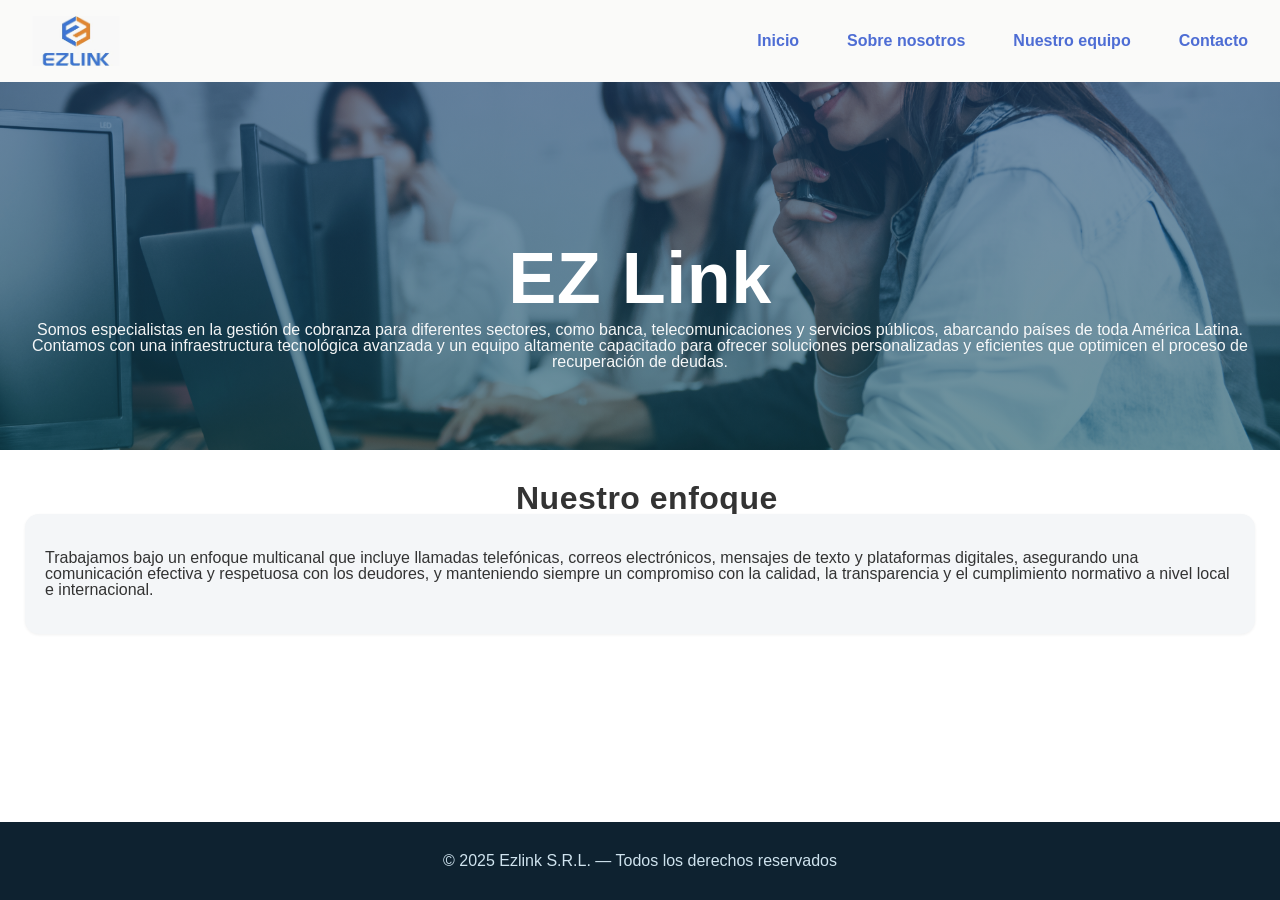
<file: index.html>
<!DOCTYPE html>
<html lang="es">
<head>
  <meta charset="UTF-8">
  <meta name="viewport" content="width=device-width, initial-scale=1.0">
  <title>Empresa - Inicio</title>
  <link rel="stylesheet" href="styles.css">
</head>
<body>
  <header class="hed" id="hed">
    
    <nav class="navbar">
      <div class="navbarlogo">
      <img src="img/ezlink.jpeg" href="index.html">
    </div>      <button class="menu-toggle" aria-label="Abrir menú">☰</button>
      <ul class="nav-links">
        <li><a href="index.html" class="active">Inicio</a></li>
        <li><a href="about.html">Sobre nosotros</a></li>
        <li><a href="team.html">Nuestro equipo</a></li>
        <li><a href="contact.html">Contacto</a></li>
      </ul>
    </nav>
    
    <div class="hed-content">
      <h1>EZ Link </h1>
      <p>Somos especialistas en la gestión de cobranza para diferentes sectores, como banca, telecomunicaciones y servicios públicos, abarcando países de toda América Latina. Contamos con una infraestructura tecnológica avanzada y un equipo altamente capacitado para ofrecer soluciones personalizadas y eficientes que optimicen el proceso de recuperación de deudas.</p>
    </div>
  </header>

  <main class="container">
    <section id="hed">
      <h2>Nuestro enfoque</h2>
      <div class="services">
        <div class="service">
          <p>Trabajamos bajo un enfoque multicanal que incluye llamadas telefónicas, correos electrónicos, mensajes de texto y plataformas digitales, asegurando una comunicación efectiva y respetuosa con los deudores, y manteniendo siempre un compromiso con la calidad, la transparencia y el cumplimiento normativo a nivel local e internacional.</p>
        </div>
              </div>
                    <div class="services">


    </section>
  </main>

  <footer>
    <p>&copy; 2025 Ezlink S.R.L. — Todos los derechos reservados</p>
  </footer>
<script src="script.js"></script>
  <script>
    document.querySelectorAll('.navbar').forEach(nav=>{
      const t=nav.querySelector('.menu-toggle');
      const links=nav.querySelector('.nav-links');
      t.addEventListener('click', ()=> links.classList.toggle('open'));
    });
  </script>
</body>
</html>
</file>
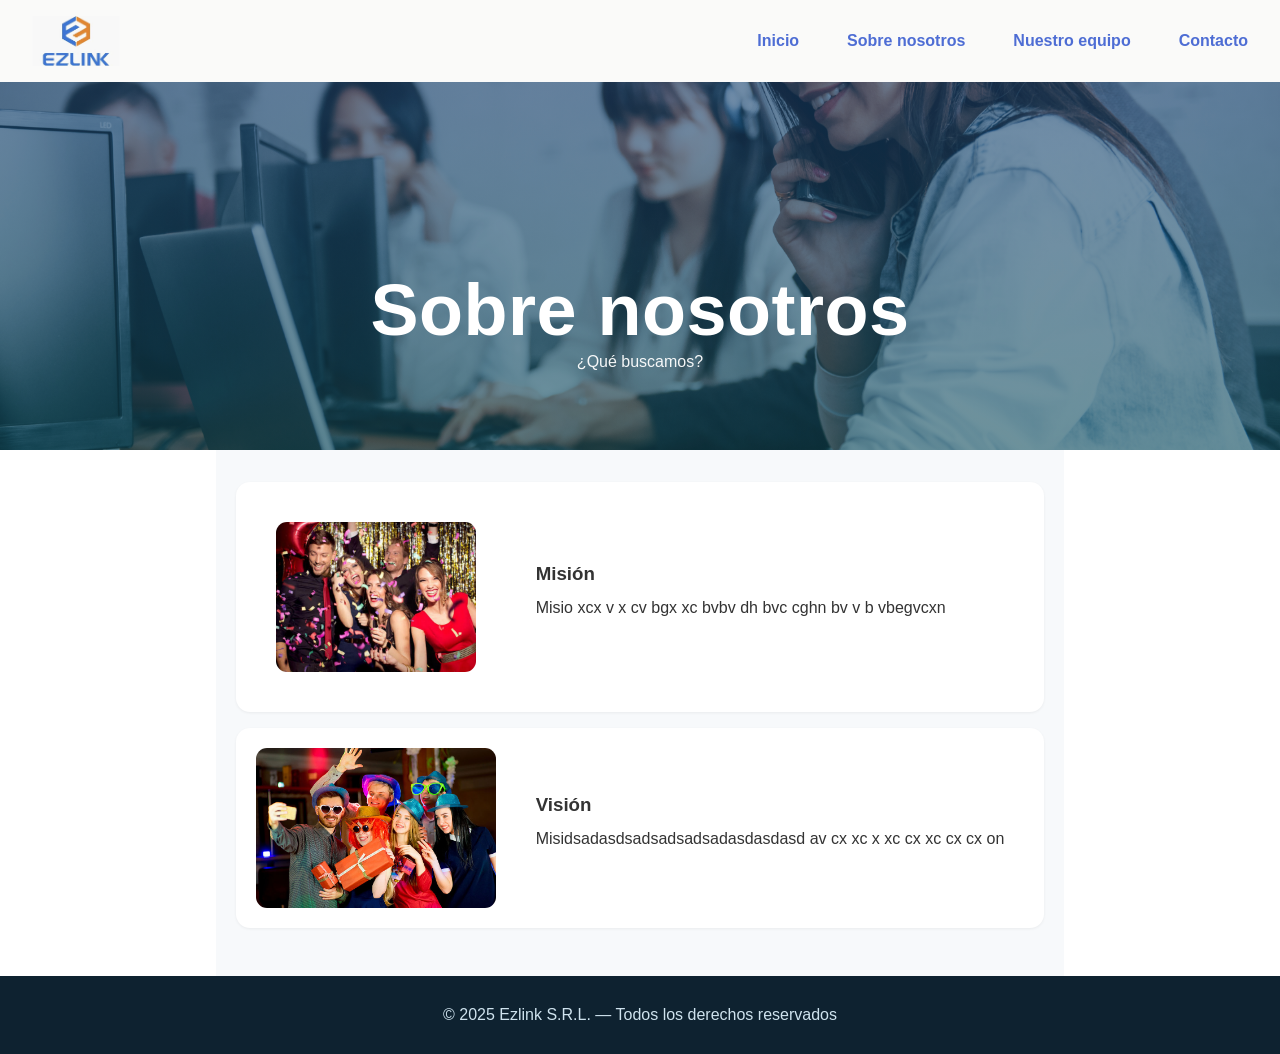
<file: about.html>
<!DOCTYPE html>
<html lang="es">
<head>
  <meta charset="UTF-8">
  <meta name="viewport" content="width=device-width, initial-scale=1.0">
  <title>Sobre nosotros</title>
  <link rel="stylesheet" href="styles.css">
</head>
<body>
  <header class="hed">
    
    <nav class="navbar">
<div class="navbarlogo">
      <img src="img/ezlink.jpeg" href="index.html">
    </div>      <button class="menu-toggle" aria-label="Abrir menú">☰</button>
      <ul class="nav-links">
        <li><a href="index.html">Inicio</a></li>
        <li><a href="about.html" class="active">Sobre nosotros</a></li>
        <li><a href="team.html">Nuestro equipo</a></li>
        <li><a href="contact.html">Contacto</a></li>
      </ul>
    </nav>
    
    <div class="hed-content">
      <h1>Sobre nosotros</h1>
      <p>¿Qué buscamos?</p>
    </div>
  </header>

  <main class="container team-section">
    <section class="member">
      <div>
      <img src="img/fiesta1.jpg" >
      </div>
      <div>
        <h3>Misión</h3>
        <p>Misio xcx v x  cv bgx xc bvbv dh bvc cghn  bv v b vbegvcxn</p>
      </div>
    </section>
    <section class="member">
      <img src="img/fiesta2.jpg" >
      <div>
        <h3>Visión</h3>
                <p>Misidsadasdsadsadsadsadasdasdasd  av cx xc x xc cx xc cx cx on</p>

      </div>
    </section>

  </main>

  <footer>
    <p>&copy; 2025 Ezlink S.R.L. — Todos los derechos reservados</p>
  </footer>

  <script>

    
    document.querySelectorAll('.navbar').forEach(nav=>{
      const t=nav.querySelector('.menu-toggle');
      const links=nav.querySelector('.nav-links');
      t.addEventListener('click', ()=> links.classList.toggle('open'));
    });
  </script>
</body>
</html>
</file>
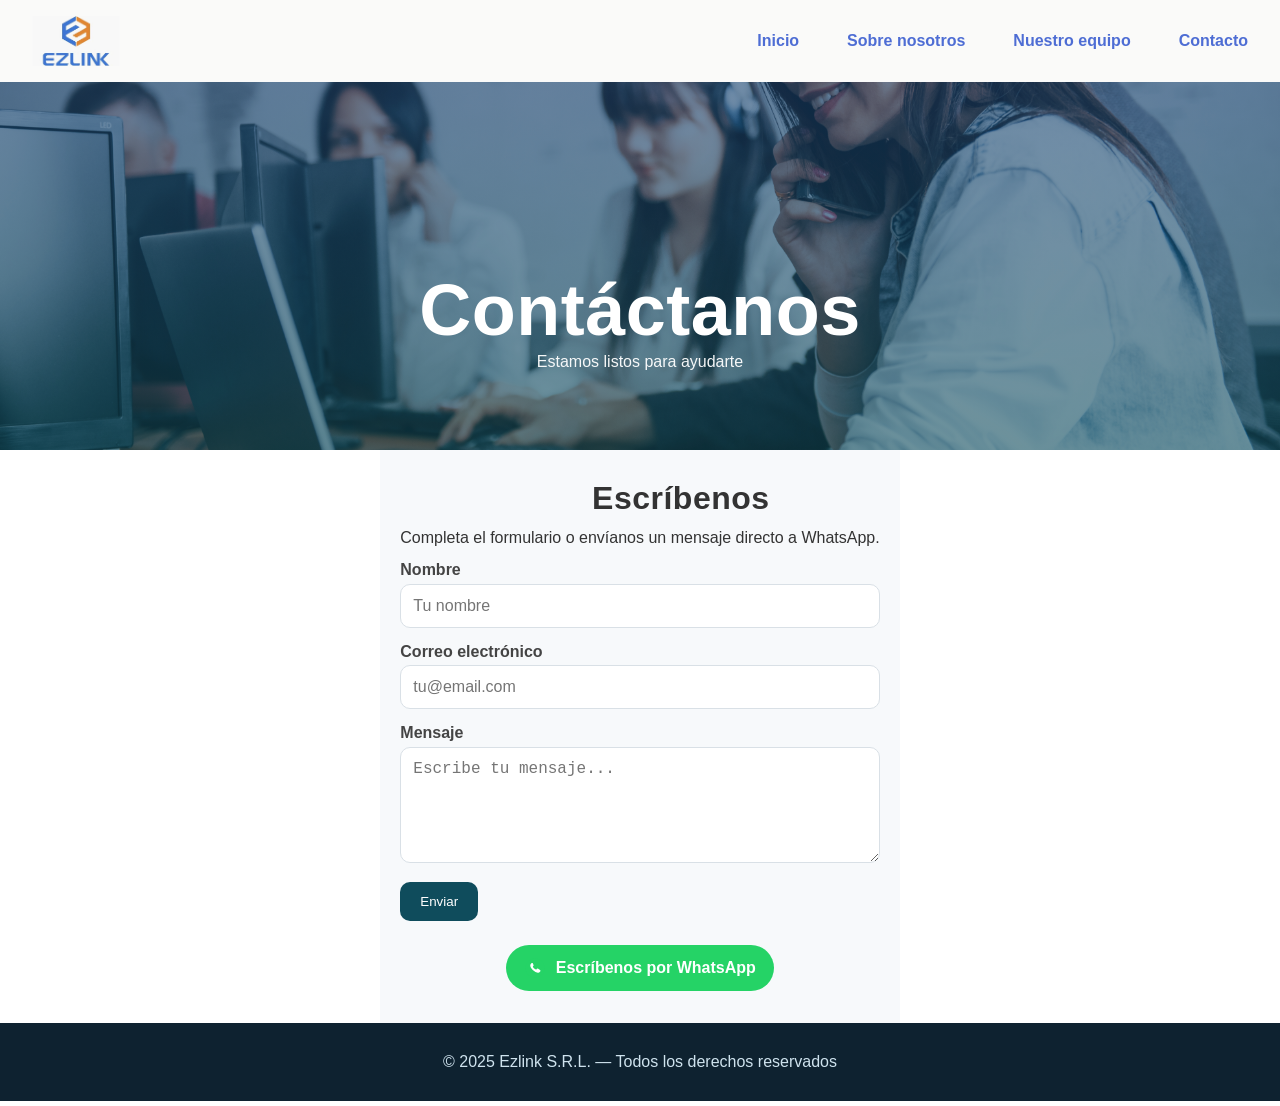
<file: contact.html>
<!DOCTYPE html>
<html lang="es">
<head>
  <meta charset="UTF-8">
  <meta name="viewport" content="width=device-width, initial-scale=1.0">
  <title>Contacto</title>
  <link rel="stylesheet" href="styles.css">
</head>
<body>
  <header class="hed">
    
    <nav class="navbar">
<div class="navbarlogo">
      <img src="img/ezlink.jpeg" href="index.html">
    </div>      <button class="menu-toggle" aria-label="Abrir menú">☰</button>
      <ul class="nav-links">
        <li><a href="index.html">Inicio</a></li>
        <li><a href="about.html">Sobre nosotros</a></li>
        <li><a href="team.html">Nuestro equipo</a></li>
        <li><a href="contact.html" class="active">Contacto</a></li>
      </ul>
    </nav>
    
    <div class="hed-content">
      <h1>Contáctanos</h1>
      <p>Estamos listos para ayudarte</p>
    </div>
  </header>

  <main class="container contacto">
    <div class="container-narrow" style="padding:0">
      <h2>Escríbenos</h2>
      <p>Completa el formulario o envíanos un mensaje directo a WhatsApp.</p>
<form id="contact-form" class="contact-form">
  <div class="form-group">
    <label for="nombre">Nombre</label>
    <input type="text" name="name" placeholder="Tu nombre" required>
  </div>
  <div class="form-group">
    <label for="email">Correo electrónico</label>
    <input type="email" name="email" placeholder="tu@email.com" required>
  </div>
  <div class="form-group">
    <label for="mensaje">Mensaje</label>
    <textarea name="message" rows="5" placeholder="Escribe tu mensaje..." required></textarea>
  </div>
  <button class="btn btn-primary" type="submit">Enviar</button>
</form>
<p id="status"></p>
      
      <div class="whatsapp" style="text-align:center;margin-top:.5rem">
        <a href="https://wa.me/59170000000?text=Hola%20quiero%20m%C3%A1s%20informaci%C3%B3n" target="_blank" rel="noopener">
          <img src="img/whatsapp.svg" alt="WhatsApp">
          Escríbenos por WhatsApp
        </a>
      </div>
    </div>
  </main>

  <footer>
    <p>&copy; 2025 Ezlink S.R.L. — Todos los derechos reservados</p>
  </footer>

  <script src="scriptC.js"></script>

  <script>
    document.querySelectorAll('.navbar').forEach(nav=>{
      const t=nav.querySelector('.menu-toggle');
      const links=nav.querySelector('.nav-links');
      t.addEventListener('click', ()=> links.classList.toggle('open'));
    });
  </script>
</body>
</html>
</file>
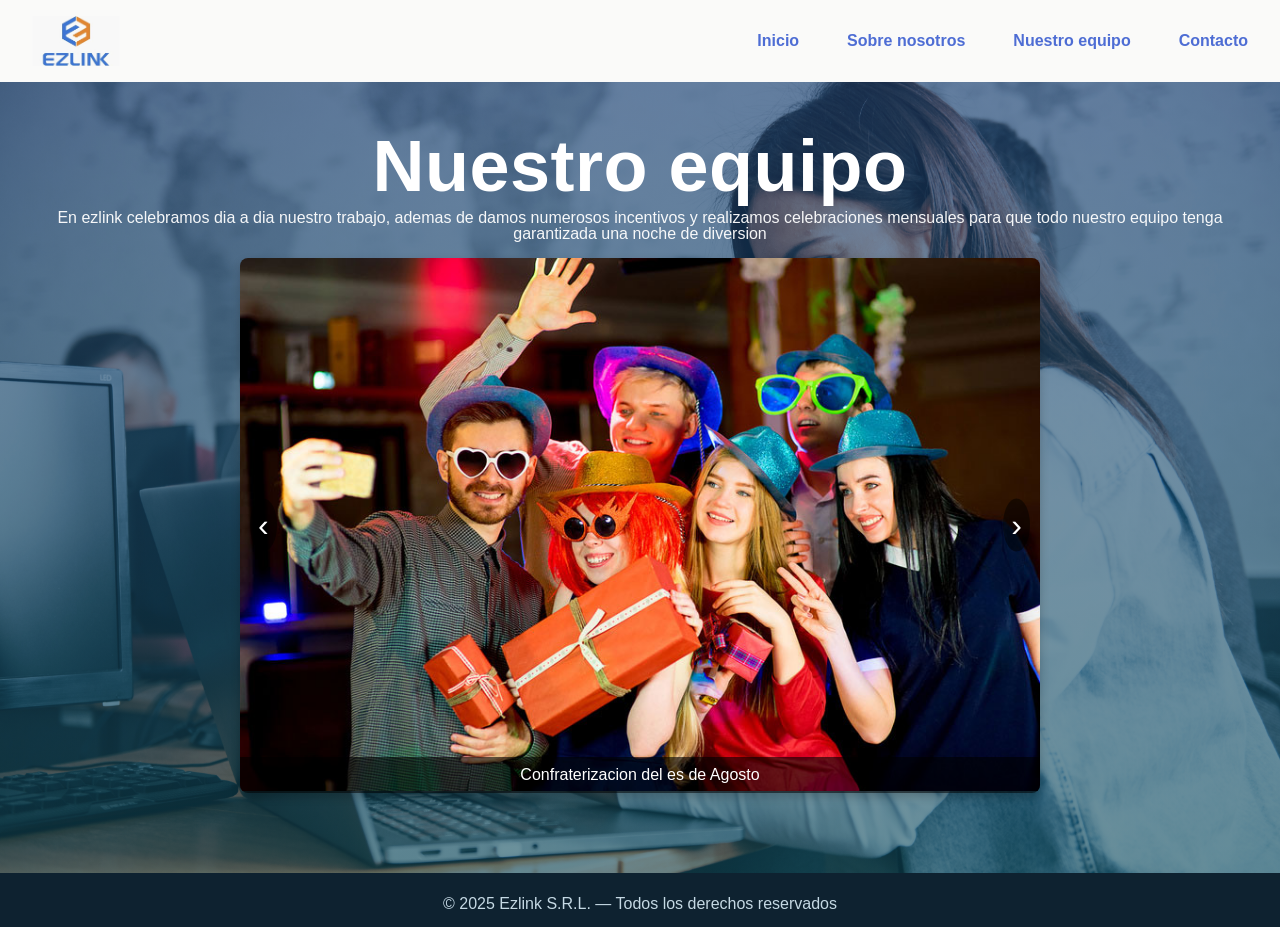
<file: team.html>
<!DOCTYPE html>
<html lang="es">
<head>
  <meta charset="UTF-8">
  <meta name="viewport" content="width=device-width, initial-scale=1.0">
  <title>Nuestrso equipo</title>
  <link rel="stylesheet" href="styles.css">
</head>
<body class="hed">
  <header  id="MainHeader">
    
    <nav class="navbar">
      <div class="navbarlogo">
      <img src="img/ezlink.jpeg" href="index.html">
    </div>
      <button class="menu-toggle" aria-label="Abrir menú">☰</button>
      <ul class="nav-links">
        <li><a href="index.html">Inicio</a></li>
        <li><a href="about.html">Sobre nosotros</a></li>
        <li><a href="team.html" class="active">Nuestro equipo</a></li>
        <li><a href="contact.html">Contacto</a></li>
      </ul>
    </nav>
    
  </header>
<!--
  <main class="container team-section">
    <section class="member">
      <div>
      <img src="img/fiesta1.jpg" >
      </div>
      <div>
        <h3>Diego Alonso</h3>
        <small>Director</small>
        <p>Diego es el responsable de las decisiones importantes y dirige el equipo de profesionales. Eaque ipsa quae ab illo inventore veritatis et quasi architecto beatae vitae dicta sunt explicabo.</p>
      </div>
    </section>
    <section class="member">
      <img src="img/fiesta2.jpg" >
      <div>
        <h3>Álvaro Palacios</h3>
        <small>Director</small>
        <p>Con amplia experiencia en estrategia y operaciones, Álvaro lidera iniciativas clave para el crecimiento del negocio y la excelencia en el servicio al cliente.</p>
      </div>
    </section>
    <section class="member">
      <img src="img/fiesta3.jpg" >
      <div>
        <h3>María González</h3>
        <small>Gerente de Proyectos</small>
        <p>María coordina equipos multidisciplinarios para entregar proyectos a tiempo, con calidad y alineados a los objetivos de cada cliente.</p>
      </div>
    </section>
  </main>
-->
  <main>  
  <div class="hed">
        <div class="hed-content">
      <h1>Nuestro equipo</h1>  
      <p>En ezlink celebramos dia a dia nuestro trabajo, ademas de damos numerosos incentivos y realizamos celebraciones mensuales para que todo nuestro equipo tenga garantizada una noche de diversion</p>   <br>   
      <div class="carousel">
  <div class="carousel-track">
    <div class="slide">
      <img src="img/fiesta2.jpg" alt="Imagen 1">
      <div class="caption">Confraterizacion del es de Agosto</div>
    </div>
    <div class="slide">
      <img src="img/fiesta2.jpg" alt="Imagen 2">
      <div class="caption">Premiacion de agentes TOP</div>
    </div>
    <div class="slide">
      <img src="img/fiesta3.jpg" alt="Imagen 3">
      <div class="caption">Cena de fin de año</div>
    </div>
  </div>
  <button class="carousel-btn prev">‹</button>
  <button class="carousel-btn next">›</button>
</div>

    </div>    
    </div>
    
</main>

  <footer>
    <p>&copy; 2025 Ezlink S.R.L. — Todos los derechos reservados</p>
  </footer>
  <script src="script.js"></script>

  <script>
    document.querySelectorAll('.navbar').forEach(nav=>{
      const t=nav.querySelector('.menu-toggle');
      const links=nav.querySelector('.nav-links');
      t.addEventListener('click', ()=> links.classList.toggle('open'));
    });

    
  </script>


</body>
</html>
</file>
<file: styles.css>
:root{
  --primary:#0f4c5c;
  --primary-700:#0b3945;
  --light:#f7f9fb;
  --text:#333;
}
*{box-sizing:border-box}
html,body{
  margin:0;
  padding:0;
  height: 100%;
  display: flex;
  flex-direction: column;

}
main {
  flex: 1;
}
body{
  font-family: Arial, Helvetica, sans-serif;
  color: var(--text);
  background:#fff;
  line-height:1;
}

/* NAVBAR */
.navbar{
  position: relative;
  display:flex;
  align-items:center;
  justify-content:space-between;
  gap:1rem;
  padding: 1rem 2rem;
  background: rgb(250, 250, 249,1);
  color:#fff;
}
.navbar .logo{
  font-weight:700;
  text-decoration:none;
  color:#ce0101;
  letter-spacing:.3px;
}
.navbar .menu-toggle{
  display:none;
  font-size:1.5rem;
  background:transparent;
  color:#0d10c2;
  border:none;
  cursor:pointer;
}
.navbar .nav-links{
  list-style:none;
  display:flex;
  gap:3rem;
  margin:0;
  padding:0;
}
.navbar .nav-links a{
  color:#000000;
  text-decoration:none;
  opacity:.95;
  color:hsl(226, 62%, 55%);
   font-weight: bold;
}
.navbar .nav-links a:hover {
  color:#000000;
  text-decoration:none;
  opacity:.95;
  color:hsl(27, 62%, 55%);
   font-weight: bold;
}
.navbar .nav-links a:hover{opacity:1;text-decoration:underline}

.navbarlogo {
  width: 100px; 
  height: 50px; 
  border: 0px solid black; 
}   

.navbarlogo img {
  max-width: 100%;
  max-height: 100%;
  opacity:1;
  object-fit: cover; 
  display: block; /* Para eliminar espacio extra debajo de la imagen */
  
}

/* HEADER */
.hed{
  background: linear-gradient(rgba(29, 68, 119, 0.6), rgba(15,76,92,.6)),
              url('img/fondo.jpg') center/cover repeat;
  max-width: 100%;        
  max-height: 100%;
  min-height: 50vh;
  display:flex;
  flex-direction:column;
  justify-content:space-between;
  text-align:center;
  color:#fff;
  position: relative;
  overflow: hidden;
  transition: opacity 0.5s ease, height 0.5s ease;
}
.hed.hide {
  opacity: 0;
  height: 0;
}
.hed .hed-content{
  padding: 3rem 1rem 5rem;
}
.hed h1{
  margin:0;
  font-size: clamp(2rem, 6vw, 4.5rem);
  font-weight:800;
  letter-spacing:.5px;
}
.hed p{opacity:.95;margin:.5rem 0 0}


/* LAYOUT HELPERS */
.container{ margin:0 auto;padding:2rem 1.25rem;}
.container-narrow{max-width:800px;margin:0 auto;padding:2.5rem 1.25rem;width:100%;height:100%}
.container h2{  margin:0;
  font-size: clamp(2rem, 2vw, 4.5rem);
  font-weight:800;
  letter-spacing:.5px;
  padding-left: 40%;
}
/* SERVICES (home) */
.services{
  display:grid;
  grid-template-columns: repeat(2, minmax(0,1fr));
  gap:1.5rem;
  width:100%;
  padding-left:5px;
  padding-right:5px;
  padding-bottom: 2%;justify-content: center;display: flex;align-items: center;
}
.service{
  position:relative;
  background:#f4f6f8;
  padding:1.25rem;
  width:100%;
  border-radius:14px;
  box-shadow:0 1px 3px rgba(0,0,0,.06);
}
.service h3{margin-top:0}

/* TEAM */
.team-section{background:var(--light)}
.member{
  display:grid;
  grid-template-columns: 240px 1fr;
  gap:1.25rem;
  align-items:center;
  background:#fff;
  padding:1.25rem;
  border-radius:14px;
  box-shadow:0 1px 3px rgba(0,0,0,.06);
  margin-bottom:1rem;
  position: relative;
}
.member img{

  border-radius:11px;
  display:block;
      max-width: 100%;
  max-height: 100%;

}
.member h3{margin:.2rem 0 .2rem}
.member small{color:#666}
.member div{

  padding:1.25rem;
}
/* CONTACT */
.contacto{
  background:var(--light);
}
.contact-form{
  max-width:520px;
  margin:0 auto 1.5rem;
}
.form-group{margin-bottom:1rem}
.form-group label{display:block;margin-bottom:.35rem;font-weight:600;color:#444}
.form-group input,.form-group textarea{
  width:100%;
  padding:12px;
  border:1px solid #d9e0e6;
  border-radius:10px;
  font-size:1rem;
  outline:none;
  transition:border .2s ease;
}
.form-group input:focus,.form-group textarea:focus{border-color:var(--primary)}
.btn{
  display:inline-block;
  padding:12px 20px;
  border-radius:10px;
  border:none;
  text-decoration:none;
  cursor:pointer;
}
.btn-primary{background:var(--primary);color:#fff}
.btn-primary:hover{background:var(--primary-700)}
.whatsapp a{
  display:inline-flex;align-items:center;gap:.6rem;
  background:#25D366;color:#fff;
  padding:12px 18px;border-radius:999px;
  text-decoration:none;font-weight:700
}
.whatsapp img{width:22px;height:22px}

/* FOOTER */
footer{
  background:#0e2230;
  color:#cfe3ee;
  text-align:center;
  padding: 15px;
    position: relative;


}

/* RESPONSE */
@media (max-width: 860px){
  .navbar{padding:.75rem 1rem}
  .navbar .menu-toggle{display:block}
  .navbar .nav-links{
    position:absolute;right:1rem;top:100%;
    background: rgba(0,0,0,.9);
    padding: .75rem 1rem;
    border-radius:12px;
    flex-direction:column;
    gap:.5rem;
    display:none;
    min-width: 200px;
  }
  .navbar .nav-links.open{display:flex}
  .services{grid-template-columns:1fr}
  .member{grid-template-columns:1fr}
  .hero{min-height:50vh}
}

/* JS */

#mainHeader {
  position: fixed;
  top:0;
  width: 100%;
  background: white;
  transition: transform 111s ease;
  z-index: 1000;
}

#mainHeader.hide {
  transform: translateY(-100%);
}
/* CARRUSEL */
.carousel {
  position: relative;
  width: 100%;
  max-width: 800px;
  margin: auto;
  overflow: hidden;
  border-radius: 8px;
  box-shadow: 0 4px 10px rgba(0,0,0,0.2);
}

.carousel-track {
  display: flex;
  transition: transform 0.5s ease-in-out;
}

.slide {
  position: relative;
  width: 100%;
  flex-shrink: 0;
}

.slide img {
  width: 100%;
  display: block;
}

.caption {
  position: absolute;
  bottom: 0;
  width: 100%;
  padding: 10px;
  background: rgba(0,0,0,0.6);
  color: #fff;
  font-size: 1rem;
  text-align: center;
  box-sizing: border-box;
}

.carousel-btn {
  position: absolute;
  top: 50%;
  transform: translateY(-50%);
  background: rgba(0,0,0,0.5);
  color: white;
  border: none;
  font-size: 2rem;
  cursor: pointer;
  padding: 0.5rem;
  border-radius: 50%;
}

.carousel-btn.prev {
  left: 10px;
}

.carousel-btn.next {
  right: 10px;
}
</file>
